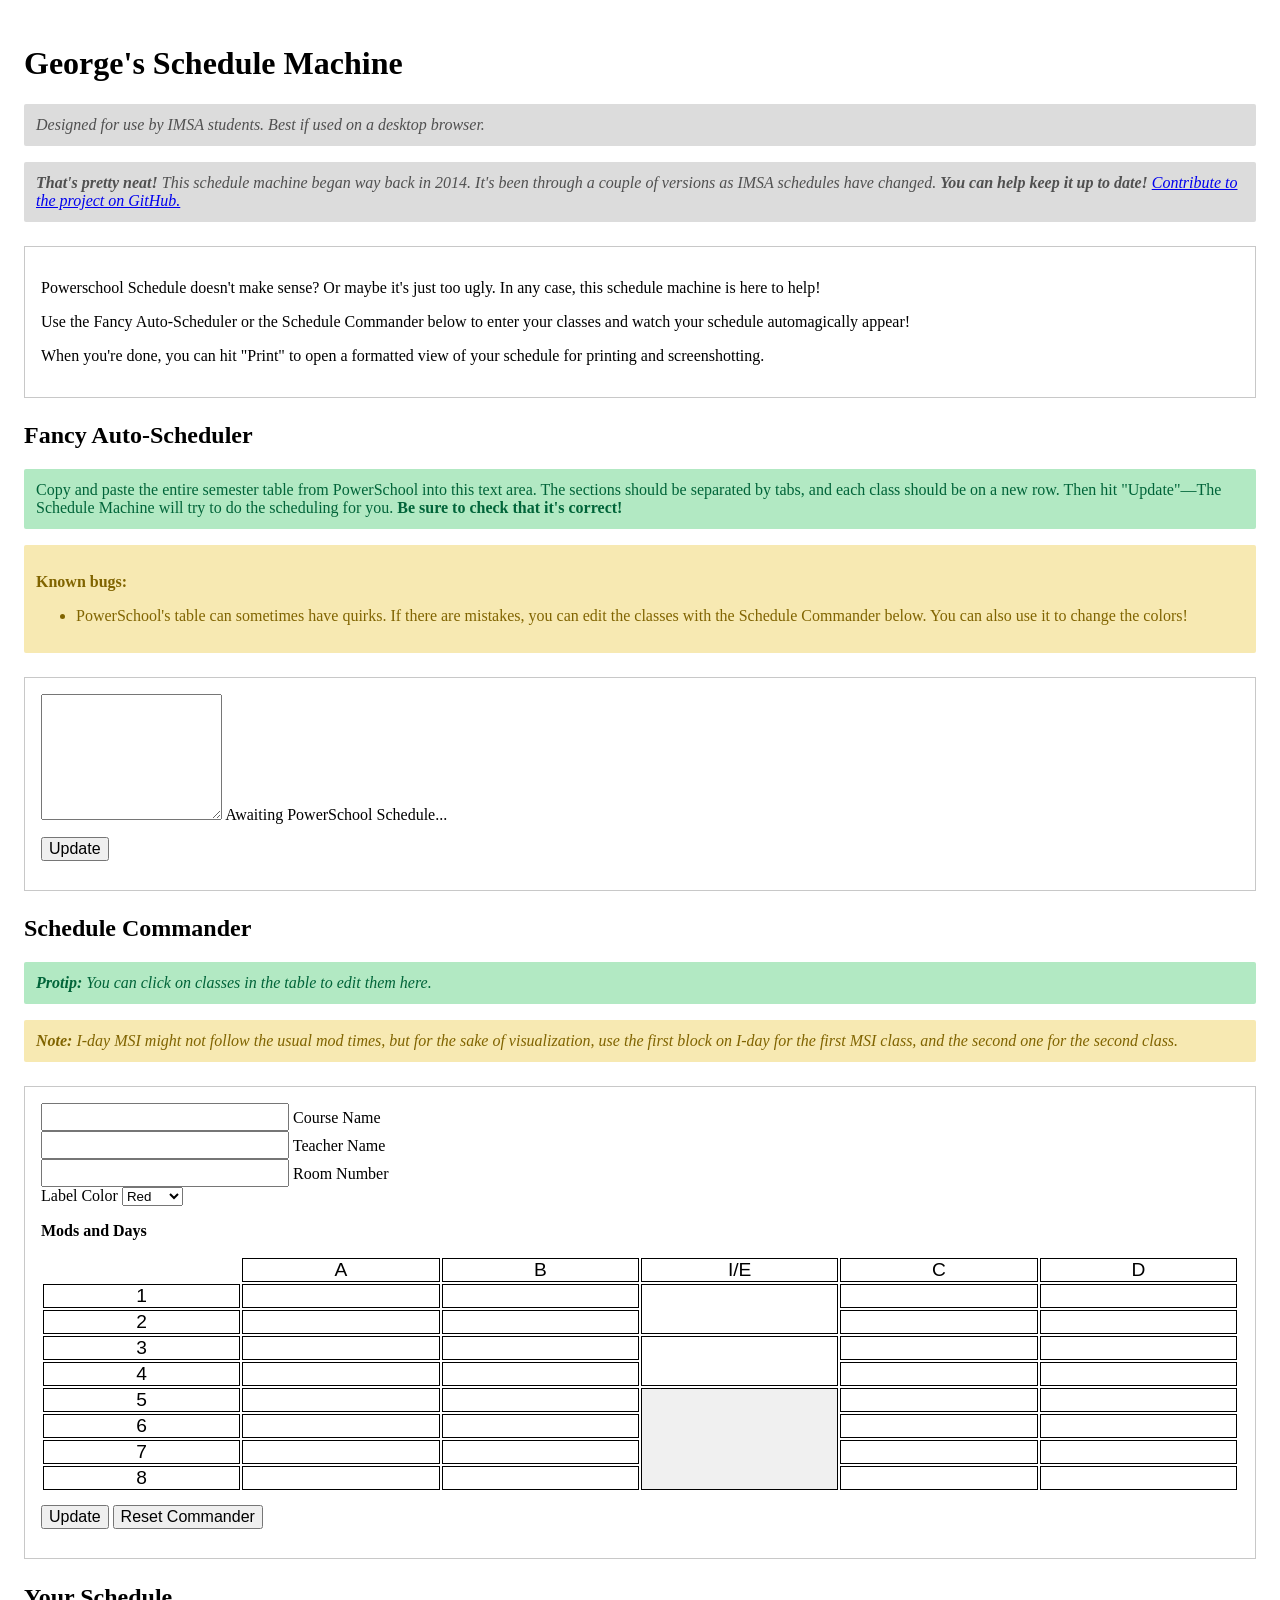
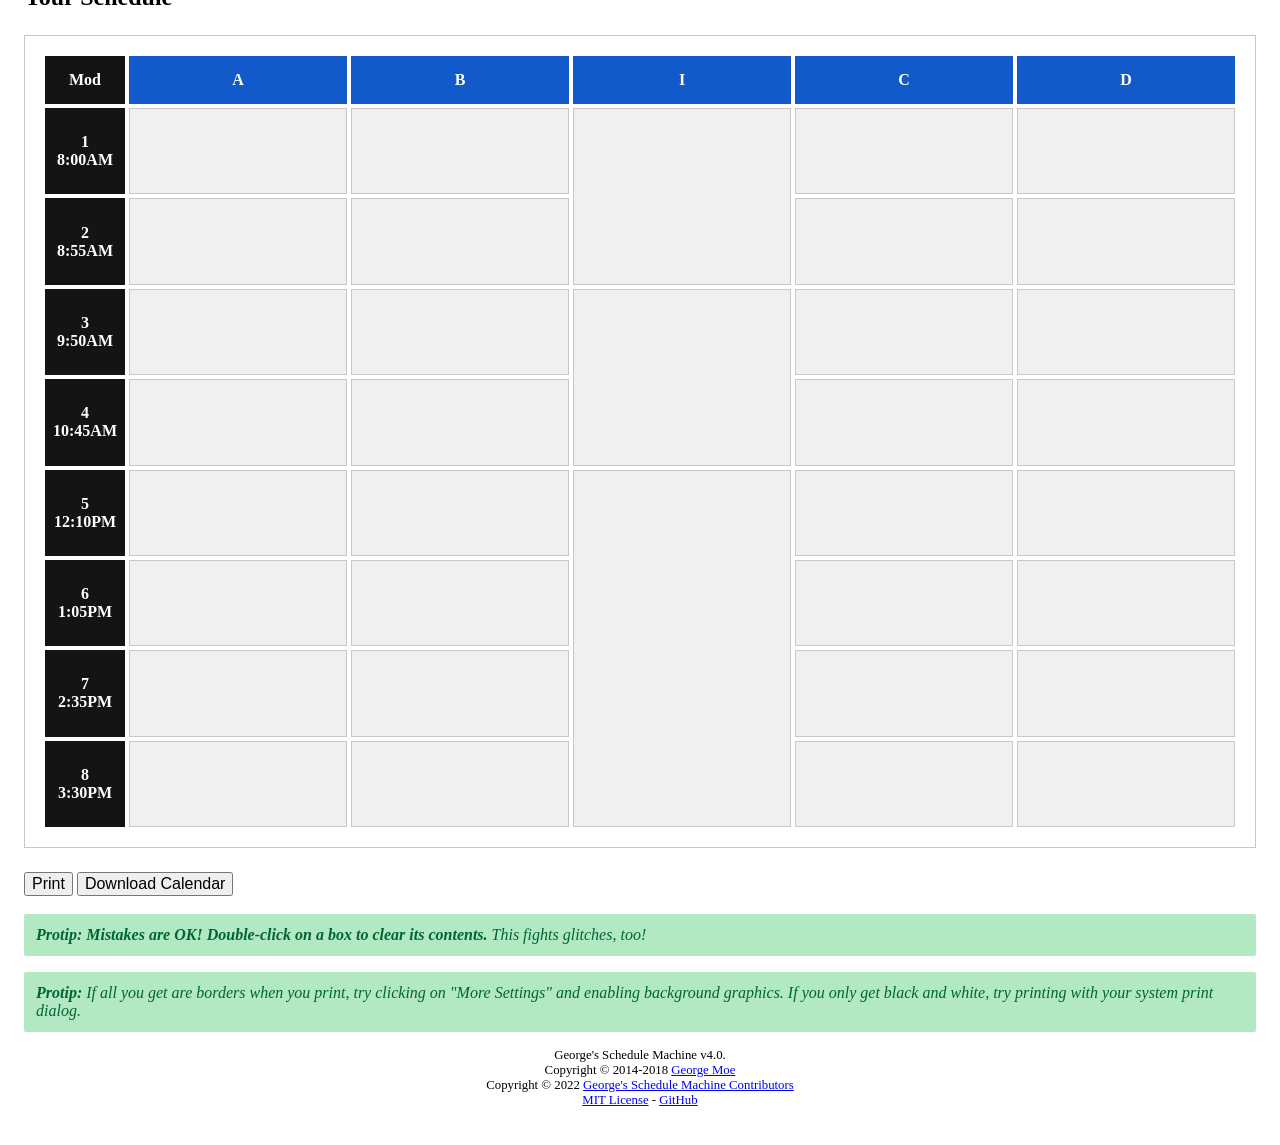
<file: index.html>
<!DOCTYPE html>
<html lang="en" xmlns="http://www.w3.org/1999/html">
<head>
    <meta charset="UTF-8">
    <title>George's Schedule Machine</title>
    <link rel="stylesheet" href="https://fonts.googleapis.com/icon?family=Material+Icons">
    <link rel="stylesheet" href="https://code.getmdl.io/1.3.0/material.indigo-pink.min.css">
    <link rel="stylesheet" href="scheduler.css">

    <script src="https://ajax.googleapis.com/ajax/libs/jquery/3.3.1/jquery.min.js"></script>
    <script defer src="https://code.getmdl.io/1.3.0/material.min.js"></script>
    <script src="scheduler.js"></script>

    <!-- Global site tag (gtag.js) - Google Analytics -->
    <script async src="https://www.googletagmanager.com/gtag/js?id=G-59C89V0VCX"></script>
    <script>
        window.dataLayer = window.dataLayer || [];

        function gtag() {
            dataLayer.push(arguments);
        }

        gtag('js', new Date());
        gtag('config', 'G-59C89V0VCX');
    </script>
</head>
<body>
<div class="page">
    <h1>George's Schedule Machine</h1>
    <p class="protip"><i>Designed for use by IMSA students. Best if used on a desktop browser.</i></p>
    <p class="protip"><i><b>That's pretty neat!</b> This schedule machine began way back in 2014. It's been through a
        couple of versions as IMSA schedules have changed. <b>You can help keep it up to date!</b> <a
                href="https://github.com/geosir/imsa-scheduler">Contribute to the project on GitHub.</a></i></p>
    <div class="section">
        <p>Powerschool Schedule doesn't make sense? Or maybe it's just too ugly. In any case, this schedule machine is
            here to help!</p>
        <p>Use the Fancy Auto-Scheduler or the Schedule Commander below to enter your classes and watch your schedule
            automagically appear!</p>
        <p>When you're done, you can hit "Print" to open a formatted view of your schedule for printing and
            screenshotting.</p>
    </div>
    <h2>Fancy Auto-Scheduler</h2>
    <p class="protip protip-green">Copy and paste the entire semester table from PowerSchool into this text area. The
        sections should be separated by tabs, and each class should be on a new row. Then hit "Update"&mdash;The
        Schedule Machine will try to do the scheduling for you.<b> Be sure to check that it's correct!</b></p>
    <div class="protip protip-yellow">
        <p><b>Known bugs:</b></p>
        <ul>
            <li>PowerSchool's table can sometimes have quirks. If there are mistakes, you can edit the classes with the
                Schedule Commander below. You can also use it to change the colors!
            </li>
        </ul>
    </div>
    <div class="section">
        <div class="mdl-grid">
            <div class="mdl-textfield mdl-js-textfield mdl-cell mdl-cell--12-col">
        <textarea class="mdl-textfield__input" type="text" rows="8" id="powerschool-entry"
                  name="powerschool"></textarea>
                <label class="mdl-textfield__label" for="powerschool-entry">Awaiting PowerSchool Schedule...</label>
            </div>
        </div>
        <button id="auto-button" onClick="autoSchedule()"
                class="mdl-button mdl-js-button mdl-button--raised mdl-js-ripple-effect mdl-button--accent schedule-button">
            Update
        </button>
        <p style="display: inline-block;"><i id="auto-success">Success.</i><span
                id="auto-messages"></span></p>
    </div>


    <div class="page-section">
        <h2>Schedule Commander</h2>
        <p class="protip protip-green"><i><b>Protip:</b> You can click on classes in the table to edit them
            here.</i></p>
        <p class="protip protip-yellow"><i><b>Note:</b> I-day MSI might not follow the usual mod times, but for the
            sake of visualization, use the first block on I-day for the first MSI class, and the second one for the
            second class.</i></p>
        <div id="schedule-command" class="section mdl-grid">
            <div class="mdl-cell mdl-cell--6-col mdl-grid">
                <div class="mdl-textfield mdl-js-textfield mdl-textfield--floating-label mdl-cell mdl-cell--12-col">
                    <input class="mdl-textfield__input" type="text" id="class-name" name="classname">
                    <label class="mdl-textfield__label" for="class-name">Course Name</label>
                </div>
                <div class="mdl-textfield mdl-js-textfield mdl-textfield--floating-label mdl-cell mdl-cell--12-col">
                    <input class="mdl-textfield__input" type="text" id="teacher-name" name="teacher">
                    <label class="mdl-textfield__label" for="teacher-name">Teacher Name</label>
                </div>
                <div class="mdl-textfield mdl-js-textfield mdl-textfield--floating-label mdl-cell mdl-cell--12-col">
                    <input class="mdl-textfield__input" type="text" id="room-name" name="room">
                    <label class="mdl-textfield__label" for="room-name">Room Number</label>
                </div>
                <!-- There is no official MDL selector, so need to find a working and nice element for this. -->
                <div class="mdl-cell mdl-cell--12-col">
                    <label for="label-color">Label Color</label>
                    <select id="label-color" class="u-full-width mdl-textfield__input">
                    <option value="red">Red</option>
                        <option value="yellow">Yellow</option>
                        <option value="green">Green</option>
                        <option value="blue">Blue</option>
                        <option value="purple">Purple</option>
                        <option value="pink">Pink</option>
                        <option value="brown">Brown</option>
                        <option value="cyan">Cyan</option>
                    </select>
                </div>
            </div>
            <div class="mdl-cell mdl-cell--6-col mdl-grid">
                <div class="mdl-cell mdl-cell--12-col">
                    <p><b>Mods and Days</b></p>
                    <table id="mod-entry">
                        <tr>
                            <th style="border: none"></th>
                            <th>A</th>
                            <th>B</th>
                            <th>I/E</th>
                            <th>C</th>
                            <th>D</th>
                        </tr>
                        <tr>
                            <td class="mod">1</td>
                            <td></td>
                            <td></td>
                            <td rowspan="2"></td>
                            <td></td>
                            <td></td>
                        </tr>
                        <tr>
                            <td class="mod">2</td>
                            <td></td>
                            <td></td>
                            <td class="nodisplay"></td>
                            <td></td>
                            <td></td>
                        </tr>
                        <tr>
                            <td class="mod">3</td>
                            <td></td>
                            <td></td>
                            <td rowspan="2"></td>
                            <td></td>
                            <td></td>
                        </tr>
                        <tr>
                            <td class="mod">4</td>
                            <td></td>
                            <td></td>
                            <td class="nodisplay"></td>
                            <td></td>
                            <td></td>
                        </tr>
                        <tr>
                            <td class="mod">5</td>
                            <td></td>
                            <td></td>
                            <td rowspan="4" class="noclass"></td>
                            <td></td>
                            <td></td>
                        </tr>
                        <tr>
                            <td class="mod">6</td>
                            <td></td>
                            <td></td>
                            <td class="nodisplay"></td>
                            <td></td>
                            <td></td>
                        </tr>
                        <tr>
                            <td class="mod">7</td>
                            <td></td>
                            <td></td>
                            <td class="nodisplay"></td>
                            <td></td>
                            <td></td>
                        </tr>
                        <tr>
                            <td class="mod">8</td>
                            <td></td>
                            <td></td>
                            <td class="nodisplay"></td>
                            <td></td>
                            <td></td>
                        </tr>
                    </table>
                </div>
            </div>
            <div class="mdl-cell mdl-cell--12-col">
                <button id="submit-button"
                        class="mdl-button mdl-js-button mdl-button--raised mdl-js-ripple-effect mdl-button--accent schedule-button"
                        onClick="updateSchedule()">
                    Update
                </button>
                <button id="reset-button" class="mdl-button mdl-js-button mdl-button--raised mdl-js-ripple-effect schedule-button"
                        onClick="resetScheduleCommand()">
                    Reset Commander
                </button>
                <p style="display: inline-block;"><i id="success">Success.</i><span
                        id="messages"></span></p>
            </div>
        </div>
    </div>
    <div class="content">
        <h2>Your Schedule</h2>
        <div id="areaToPrint" class="section">
            <table id="schedule">
                <colgroup>
                    <col id="blocks"/>
                    <col id="A"/>
                    <col id="B"/>
                    <col id="I"/>
                    <col id="C"/>
                    <col id="D"/>
                </colgroup>
                <tr>
                    <th class="mods top">Mod</th>
                    <th class="top">A</th>
                    <th class="top">B</th>
                    <th class="top">I</th>
                    <th class="top">C</th>
                    <th class="top">D</th>
                </tr>
                <tr>
                    <th class="mods">1<br/>8:00AM</th>
                    <td></td>
                    <td></td>
                    <td class="msi" rowspan="2"></td>
                    <td></td>
                    <td></td>
                </tr>
                <tr>
                    <th class="mods">2<br/>8:55AM</th>
                    <td></td>
                    <td></td>
                    <td class="nodisplay"></td>
                    <td></td>
                    <td></td>
                </tr>
                <tr>
                    <th class="mods">3<br/>9:50AM</th>
                    <td></td>
                    <td></td>
                    <td class="msi" rowspan="2"></td>
                    <td></td>
                    <td></td>
                </tr>
                <tr>
                    <th class="mods">4<br/>10:45AM</th>
                    <td></td>
                    <td></td>
                    <td class="nodisplay"></td>
                    <td></td>
                    <td></td>
                </tr>
                <tr>
                    <th class="mods">5<br/>12:10PM</th>
                    <td></td>
                    <td></td>
                    <td class="msi noclass" rowspan="4"></td>
                    <td></td>
                    <td></td>
                </tr>
                <tr>
                    <th class="mods">6<br/>1:05PM</th>
                    <td></td>
                    <td></td>
                    <td class="nodisplay"></td>
                    <td></td>
                    <td></td>
                </tr>
                <tr>
                    <th class="mods">7<br/>2:35PM</th>
                    <td></td>
                    <td></td>
                    <td class="nodisplay"></td>
                    <td></td>
                    <td></td>
                </tr>
                <tr>
                    <th class="mods">8<br/>3:30PM</th>
                    <td></td>
                    <td></td>
                    <td class="nodisplay"></td>
                    <td></td>
                    <td></td>
                </tr>
            </table>
        </div>
        <button id="print-button"
                class="mdl-button mdl-js-button mdl-button--raised mdl-js-ripple-effect mdl-button--accent schedule-button"
                onClick="printDiv()">
            Print
        </button>
        <button id="save-button"
                class="mdl-button mdl-js-button mdl-button--raised mdl-js-ripple-effect mdl-button--accent schedule-button"
                onClick="downloadIcal()">
            Download Calendar
        </button>
<!--        <input id="email" type="text" placeholder="Enter email..." style="padding: 2px;  height: 27px; width: 250px; border: 1px solid #ccc; border-radius: 6px;"/>-->
        <br><br>
        <p class="protip protip-green"><i><b>Protip: Mistakes are OK! Double-click on a box to clear its contents.</b>
            This fights glitches, too!</i></p>
        <p class="protip protip-green"><i><b>Protip:</b> If all you get are borders when you print, try clicking on
            "More Settings" and enabling background graphics. If you only get black and white, try printing with your
            system print dialog.</i></p>
    </div>
    <p id="legal">
        George's Schedule Machine v4.0.<br/>
        Copyright &copy; 2014-2018 <a href="https://george.moe">George Moe</a><br/>
        Copyright &copy; 2022 <a href="contributors.html">George's Schedule Machine Contributors</a><br/>
        <a href="https://github.com/geosir/imsa-scheduler/blob/master/LICENSE">MIT License</a> - <a
            href="https://github.com/geosir/imsa-scheduler">GitHub</a>
    </p>
</div>
</body>
</html>
</file>
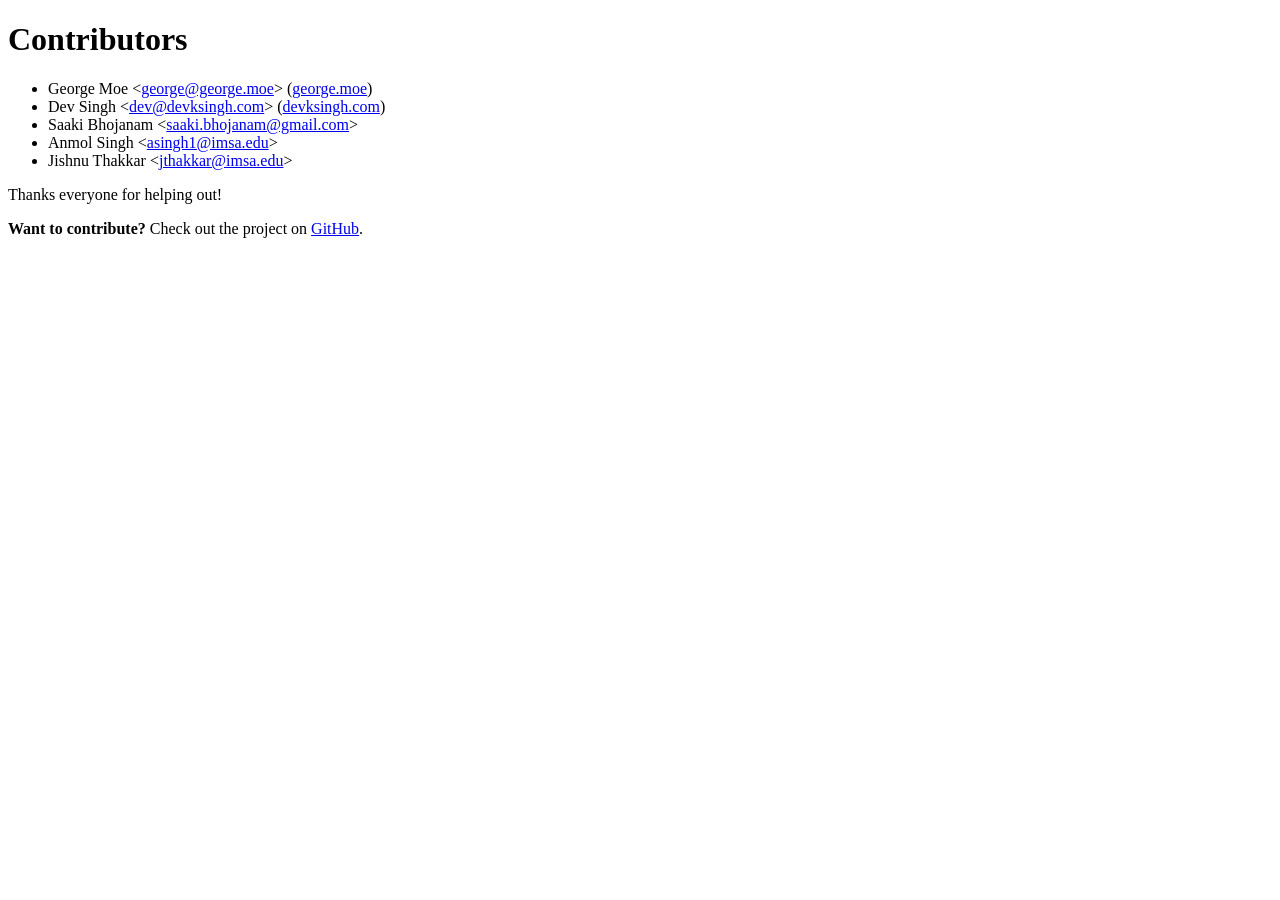
<file: contributors.html>
<!DOCTYPE html>
<html lang="en">
<head>
    <meta charset="UTF-8">
    <title>George's Schedule Machine | Contributors</title>

    <!-- Global site tag (gtag.js) - Google Analytics -->
    <script async src="https://www.googletagmanager.com/gtag/js?id=G-59C89V0VCX"></script>
    <script>
        window.dataLayer = window.dataLayer || [];

        function gtag() {
            dataLayer.push(arguments);
        }

        gtag('js', new Date());
        gtag('config', 'G-59C89V0VCX');
    </script>
</head>
<body>
<h1>Contributors</h1>
<ul>
    <li>George Moe &lt<a href="mailto:george@george.moe">george@george.moe</a>&gt; (<a href="https://george.moe">george.moe</a>)
    </li>
    <li>Dev Singh &lt<a href="mailto:dev@devksingh.com">dev@devksingh.com</a>&gt; (<a href="https://devksingh.com">devksingh.com</a>)
    </li>
    <li>Saaki Bhojanam &lt<a href="mailto:saaki.bhojanam@gmail.com">saaki.bhojanam@gmail.com</a>&gt;
    </li>
    <li>Anmol Singh &lt<a href="mailto:asingh1@imsa.edu">asingh1@imsa.edu</a>&gt;
    </li>
    <li>Jishnu Thakkar &lt<a href="jthakkar@imsa.edu">jthakkar@imsa.edu</a>&gt;
    </li>
    <!-- Made a contribution, add yourself here -->
</ul>
<p>Thanks everyone for helping out!</p>
<p><b>Want to contribute?</b> Check out the project on <a href="https://github.com/geosir/imsa-scheduler">GitHub</a>.
</p>
</body>
</html>
</file>
<file: scheduler.css>
.page {
    padding: 16px;
}

.protip {
    margin: 0;
    margin-bottom: 1rem;
    height: auto;
    background-color: rgb(220, 220, 220);
    color: rgb(80, 80, 80);
    border-radius: 2px;
    padding: 12px;
}

.protip.protip-green {
    background-color: rgba(0, 182, 57, 0.3);
    color: rgb(0, 100, 57);
}

.protip.protip-yellow {
    background-color: rgba(227, 182, 0, 0.3);
    color: rgb(128, 100, 0);
}

#schedule {
    table-layout: fixed;
    border-collapse: separate;
    border-spacing: 4px;
    width: 100%;
    background-color: white;
    text-align: center;
}

#schedule span.text {
    vertical-align: center;
}

#schedule span.text p {
    margin: 0;
}

#blocks {
    width: 5em;
}

#schedule td, #schedule th {
    border-radius: 0;
    height: 4.5em;
    max-height: 5em;
    overflow: hidden;
    white-space: nowrap;
    box-sizing: border-box;
    -moz-box-sizing: border-box;
    -webkit-box-sizing: border-box;
    color: white;
    text-align: center;
}

#schedule th {
    background-color: rgb(18, 89, 201);
    color: white;
}

#schedule th:first-child {
    padding-left: 0;
    padding-right: 0;
}

#schedule th.mods {
    background-color: rgb(20, 20, 20);
}

#schedule td {
    background-color: rgb(240, 240, 240);
    border: 1px solid rgb(200, 200, 200);
}

#schedule td p {
    line-height: 1.2em;
}

#schedule td:not(.mod) {
    padding: 0;
}

#schedule th.top {
    height: 3em;
}

#mod-entry {
    table-layout: fixed;
    border-collapse: separate;
    border-spacing: 2px;
    width: 100%;
    background-color: white;
    text-align: center;
}

#mod-entry th, td {
    font-weight: normal;
    font-family: "Roboto", Arial, sans-serif;
    color: black;
    border: 1px solid black;
    font-size: 1.2rem;
    text-align: center;
    border-radius: 0;
    padding: 0;
}

#mod-entry td:not(.selected):not(.mod):not(.noclass):hover {
    background-color: rgba(0, 182, 57, 0.3);
}

#mod-entry .noclass {
    background-color: rgb(240, 240, 240);
}

#mod-entry td.selected {
    background-color: rgb(0, 182, 57);
}

#mod-entry td.selected:hover {
    background-color: rgba(255, 62, 62, 0.3);
}

input {
    font-size: 1.2em;
}

.section {
    border: 1px solid rgb(200, 200, 200);
    padding: 16px;
    margin: 24px 0;
}

#color-label {
    vertical-align: middle;
}

.form-container {
    margin: 1%;
    padding: 1%;
}

.page-section {
    margin: 2% 0;
}

#success, #auto-success {
    color: rgb(0, 147, 59);
}

#fail, #success, #messages, #auto-success, #auto-messages {
    opacity: 0;
}

#iday-warning {
    opacity: 0;
    color: #DEB928;
    background-color: #F2DA77;
    border: 1px solid #DEB928;
    border-radius: 2px;
    font-size: 12pt;
}

.nodisplay {
    display: none;
}

.schedule-button {
    font-size: 12pt;
    font-weight: 300;
}

#legal {
    width: 100%;
    font-size: 0.8rem;
    text-align: center;
}
</file>
